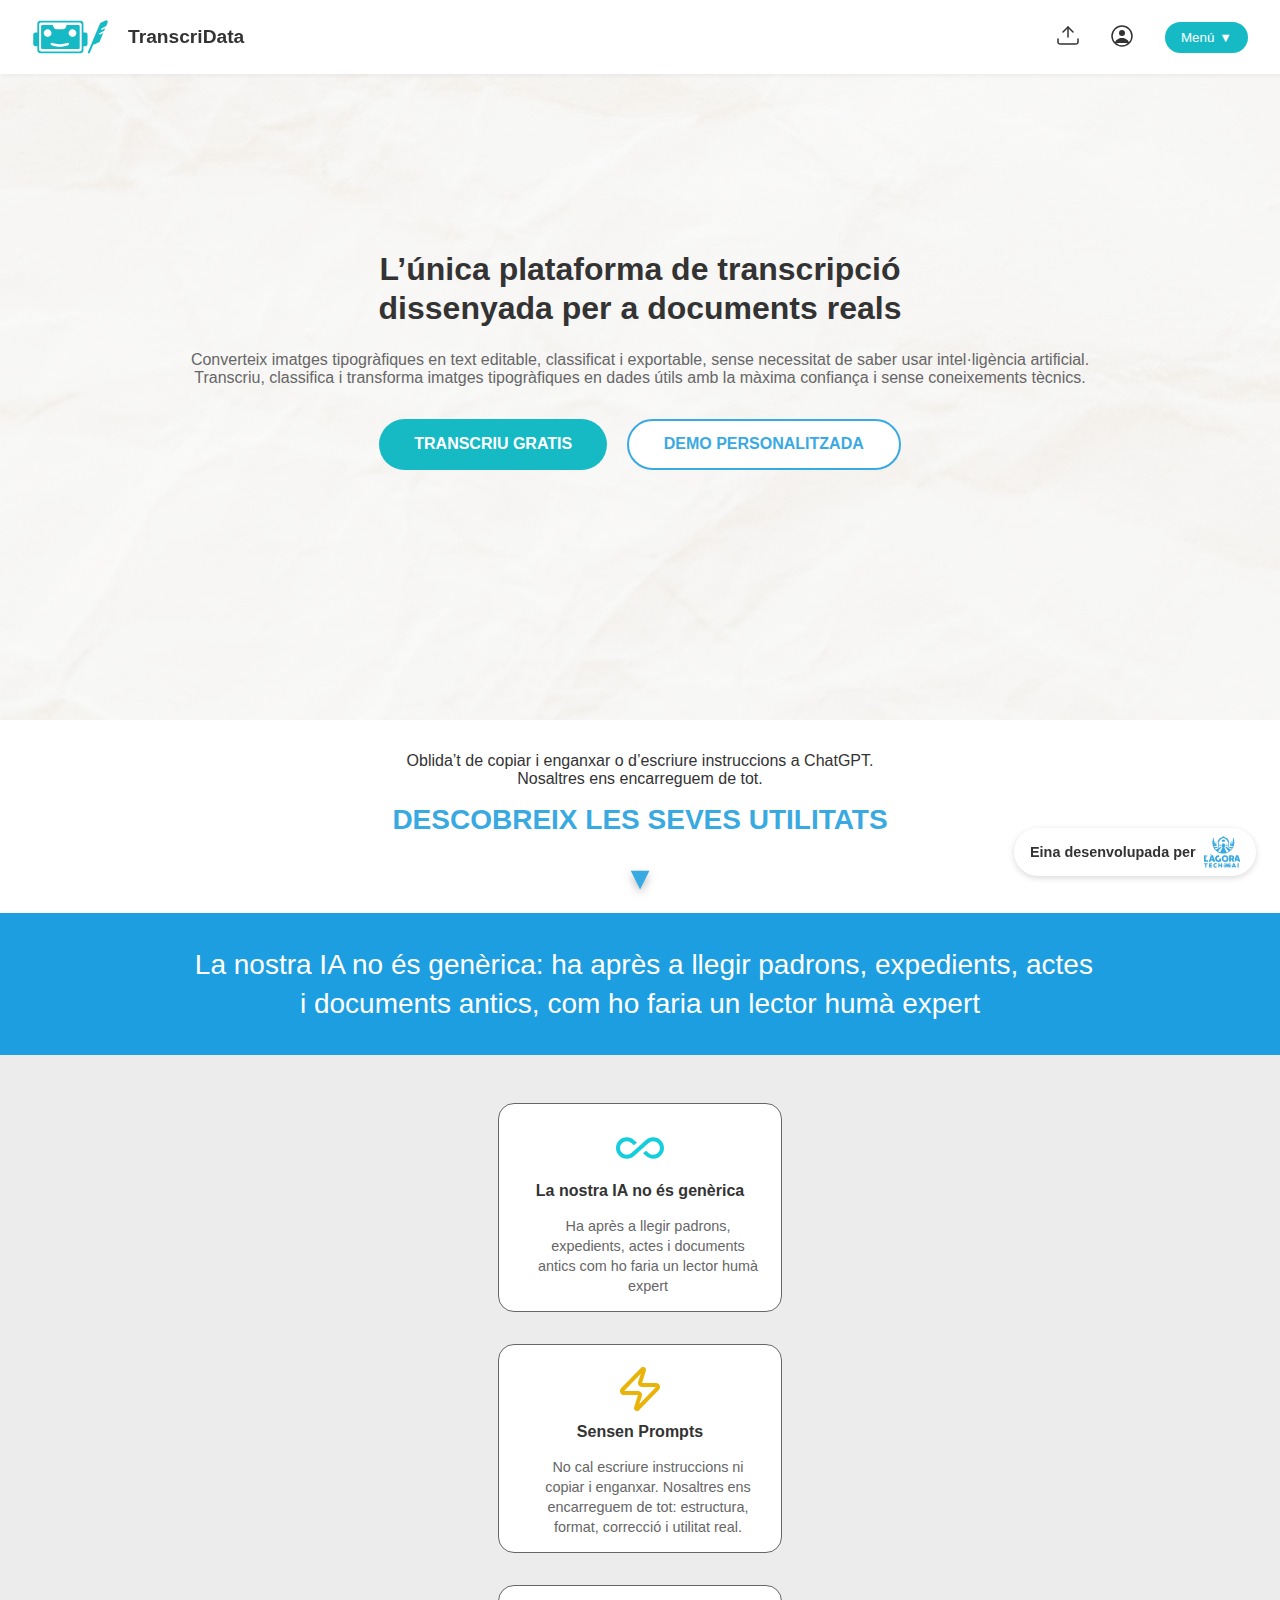
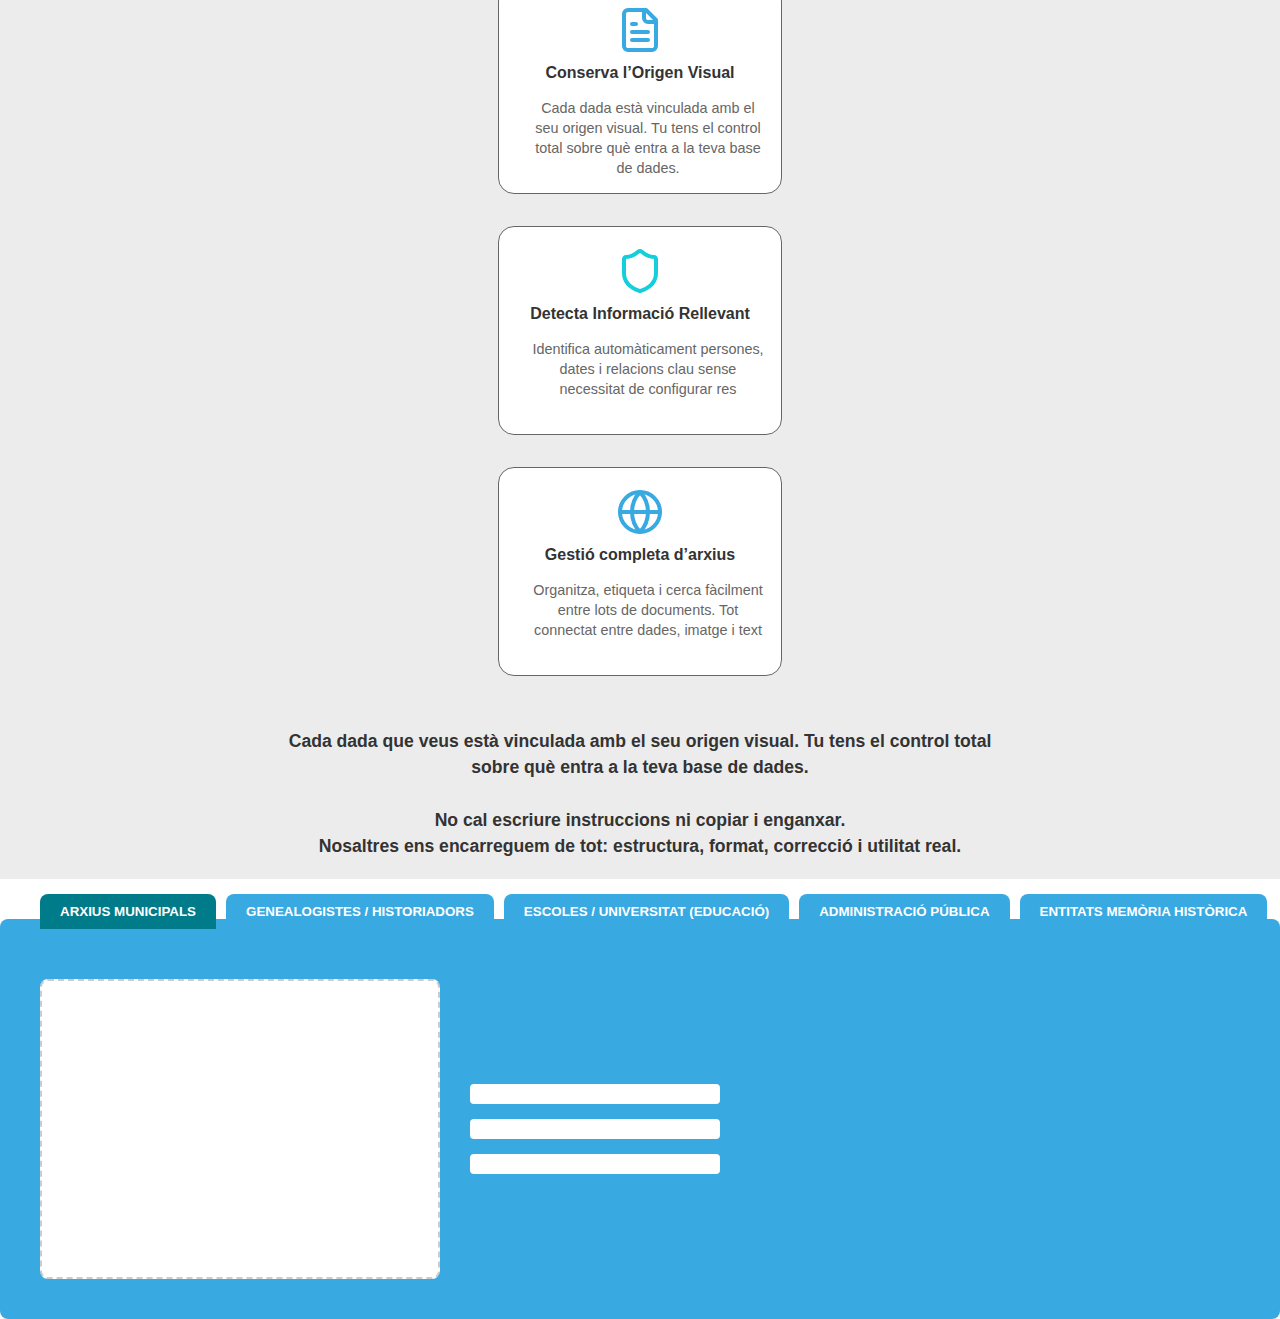
<file: html/index.html>
<!DOCTYPE html>
<html lang="en">
<head>
    <meta charset="UTF-8">
    <meta name="viewport" content="width=device-width, initial-scale=1.0">
    <title>Transcripta</title>
    <link rel="stylesheet" href="../css/styles.css">
</head>
<body>
    <header>
        <div class="header-left">
            <svg class="logo-icon" width="78" height="42" viewBox="0 0 78 42" fill="none" xmlns="http://www.w3.org/2000/svg">
                <path d="M53.4312 16.42H51.4618V7.75065C51.4618 6.12473 50.1434 4.80634 48.5175 4.80634H8.27851C6.6526 4.80634 5.3342 6.12473 5.3342 7.75065V16.42H3.36477C2.19359 16.42 1.24487 17.3687 1.24487 18.5399V28.0403C1.24487 29.2114 2.19359 30.1602 3.36477 30.1602H5.3342V34.2495C5.3342 35.8754 6.6526 37.1938 8.27851 37.1938H48.5175C50.1434 37.1938 51.4618 35.8754 51.4618 34.2495V30.1602H53.4312C54.6024 30.1602 55.5511 29.2114 55.5511 28.0403V18.5399C55.5511 17.3687 54.6024 16.42 53.4312 16.42ZM49.6625 33.4316C49.6625 34.5145 48.7825 35.3945 47.6996 35.3945H9.09638C8.01353 35.3945 7.1335 34.5145 7.1335 33.4316V8.56852C7.1335 7.48566 8.01353 6.60564 9.09638 6.60564H47.6996C48.7825 6.60564 49.6625 7.48566 49.6625 8.56852V33.4316Z" fill="#16BAC5"/>
                <path d="M20.4358 8.89641C20.8609 8.89657 21.2043 9.23977 21.2043 9.66496C21.2045 11.5884 22.7652 13.1493 24.6887 13.1493H30.803C32.7264 13.1492 34.2872 11.5883 34.2874 9.66496C34.2874 9.23969 34.6306 8.89643 35.0559 8.89641H46.3948C47.1177 8.89653 47.7034 9.48208 47.7034 10.205V31.7958C47.7032 32.5186 47.1176 33.1043 46.3948 33.1044H10.4084C9.68557 33.1044 9.09999 32.5187 9.09985 31.7958V10.205C9.09985 9.48203 9.68549 8.89645 10.4084 8.89641H20.4358ZM36.7698 28.8261C37.5549 27.9429 36.685 26.4477 35.5793 26.8661C34.5062 27.2751 31.5618 28.273 27.8293 28.332C24.0971 28.2731 21.1527 27.2719 20.0793 26.8661C18.9736 26.4474 18.1028 27.9428 18.8879 28.8261C19.8696 29.6145 23.4881 30.7361 27.7473 30.7753H27.9172C32.1765 30.7393 35.795 29.6174 36.7766 28.829L36.7698 28.8261ZM15.6399 13.1493C13.4709 13.1494 11.7141 14.9062 11.7141 17.0751C11.7145 19.2438 13.4711 21.0009 15.6399 21.0009C17.8085 21.0007 19.5653 19.2437 19.5657 17.0751C19.5657 14.9063 17.8087 13.1495 15.6399 13.1493ZM40.5022 13.1493C38.3334 13.1496 36.5764 14.9063 36.5764 17.0751C36.5768 19.2436 38.3337 21.0006 40.5022 21.0009C42.671 21.0009 44.4276 19.2438 44.428 17.0751C44.428 14.9061 42.6712 13.1493 40.5022 13.1493Z" fill="#16BAC5"/>
                <path d="M73.4829 4.46134C74.8244 3.82511 76.2417 5.18337 75.6628 6.55056L74.1885 10.0304L69.5231 12.4457C69.1463 12.6409 68.9981 13.1052 69.1932 13.4821C69.3884 13.8588 69.8531 14.006 70.23 13.8111L73.2486 12.2487L72.1891 14.7493L67.5237 17.1646C67.147 17.3598 66.9993 17.8232 67.1942 18.2001C67.3894 18.577 67.8537 18.725 68.2307 18.53L71.2497 16.9667L67.6849 25.3804C67.5304 25.7446 67.2469 26.0394 66.8895 26.209L62.2245 28.4229C61.9341 28.5606 61.6401 28.6038 61.3637 28.5747L57.8816 36.7933C57.6567 37.324 57.0439 37.5721 56.5131 37.3472C55.9825 37.1222 55.7352 36.5098 55.96 35.9791L60.025 26.3848C60.0315 26.3679 60.0374 26.3506 60.0445 26.3337L68.0225 7.50386C68.1768 7.13967 68.4598 6.84465 68.817 6.6749L73.4829 4.46134Z" fill="#16BAC5"/>
            </svg>
            <span class="site-title">TranscriData</span>
        </div>    
        <div class="header-right">
            <button class="icon-btn" aria-label="Upload">
                <svg width="22" height="24" viewBox="0 0 22 24" fill="none" xmlns="http://www.w3.org/2000/svg">
                    <path d="M16 8L11 3L6 8" stroke="#333333" stroke-width="1.5" stroke-linecap="round" stroke-linejoin="round"/>
                    <path d="M11 13L11 3" stroke="#333333" stroke-width="1.5" stroke-linecap="round" stroke-linejoin="round"/>
                    <path d="M21 15V18.3333C21 18.7754 20.7659 19.1993 20.3491 19.5118C19.9324 19.8244 19.3671 20 18.7778 20H3.22222C2.63285 20 2.06762 19.8244 1.65087 19.5118C1.23413 19.1993 1 18.7754 1 18.3333V15" stroke="#333333" stroke-width="1.5" stroke-linecap="round" stroke-linejoin="round"/>
                </svg>
            </button>
            <!-- Botón de usuario (SVG copiado de Figma) -->
            <button class="icon-btn" aria-label="User">
                <svg width="22" height="22" viewBox="0 0 22 22" fill="none" xmlns="http://www.w3.org/2000/svg">
                    <circle cx="11" cy="11" r="10" stroke="#333333" stroke-width="1.5"/>
                    <circle cx="11" cy="8" r="3" fill="#333333"/>
                    <path d="M4 18C4 15 8 13 11 13C14 13 18 15 18 18" fill="#333333"/>
                </svg>
            </button>

            <!-- Botón menú -->
            <button class="menu-btn">
                Menú
                <span class="arrow-down">▼</span>
            </button>
        </div>

        <div class="developed-by">
            <span>Eina desenvolupada per</span>
                <svg width="41" height="36" viewBox="0 0 41 36" fill="none" xmlns="http://www.w3.org/2000/svg">
                <path d="M11.0641 11.295C11.1786 12.1388 11.3003 12.2528 12.0265 12.2528C13.2025 12.2528 14.3784 12.2471 15.5544 12.2569C15.8195 12.259 15.9386 12.1847 15.9371 11.8995C15.9283 10.2418 15.9334 8.58416 15.9303 6.92649C15.9303 6.83108 15.9009 6.73566 15.8803 6.60981H15.1196C15.2098 6.43445 15.265 6.31377 15.3326 6.19978C15.9443 5.1631 16.5508 4.12332 17.178 3.09644C17.2894 2.91385 17.4663 2.7452 17.6525 2.63895C18.9316 1.91018 20.2246 1.20513 21.5052 0.477906C21.7296 0.350513 21.8982 0.343807 22.1257 0.472748C23.4182 1.20668 24.7215 1.92307 26.0182 2.64978C26.1388 2.71735 26.2791 2.79523 26.3462 2.90715C27.0688 4.10475 27.779 5.31009 28.5253 6.56907C28.2463 6.58764 28.0291 6.60156 27.7692 6.61858V12.2533C28.0008 12.2533 28.222 12.2533 28.4438 12.2533C29.4779 12.2533 30.5125 12.2533 31.5466 12.2533C32.3239 12.2533 32.4255 12.1625 32.5549 11.295C32.0443 11.295 31.541 11.2945 31.0376 11.295C30.6265 11.2955 30.2149 11.2847 29.8049 11.3043C29.4635 11.3203 29.3515 11.1903 29.399 10.8525C29.5718 9.61929 29.7249 8.38404 29.8993 7.15085C29.9153 7.03635 30.0272 6.93526 30.0942 6.82798C30.1603 6.94093 30.2686 7.04821 30.2846 7.16787C30.3867 7.92501 30.4666 8.68524 30.5574 9.44342C30.5718 9.56359 30.6064 9.6817 30.7142 9.79775C30.8091 9.08032 30.9055 8.36289 30.9994 7.64547C31.0855 6.98632 31.1619 6.32511 31.2619 5.66803C31.2789 5.55611 31.3919 5.45863 31.461 5.35496C31.5255 5.46482 31.6333 5.569 31.6482 5.68505C31.8097 6.93217 31.9561 8.18083 32.1929 9.4331C32.2491 8.62748 32.3084 7.82186 32.3615 7.01624C32.4693 5.39158 32.572 3.76641 32.687 2.14227C32.6952 2.02313 32.7875 1.90966 32.8407 1.79362C32.9284 1.8911 33.0496 1.97362 33.098 2.0876C36.2958 9.55998 32.0825 18.1464 23.8612 19.5854C17.1414 20.7618 10.766 16.1844 9.6468 9.44806C9.23007 6.93939 9.54726 4.51427 10.5112 2.16806C10.5329 2.11597 10.5484 2.05717 10.5834 2.0154C10.6505 1.93494 10.7299 1.86428 10.8037 1.78949C10.864 1.88749 10.9677 1.98187 10.977 2.08451C11.0234 2.59202 11.0435 3.10159 11.0755 3.61013C11.1977 5.54528 11.3215 7.47991 11.5262 9.42691C11.5835 9.00966 11.6469 8.59344 11.6975 8.17567C11.7944 7.37521 11.877 6.57268 11.9853 5.77325C12.0049 5.6278 12.1189 5.49525 12.1895 5.35651C12.2684 5.50247 12.3969 5.64173 12.418 5.79542C12.581 6.98684 12.7213 8.18135 12.8729 9.37431C12.894 9.53935 12.9369 9.7013 13.039 9.86428C13.1334 9.05969 13.2164 8.25355 13.3299 7.45206C13.3603 7.23801 13.4851 7.0379 13.5661 6.83107C13.6445 7.04099 13.7641 7.24472 13.7946 7.46134C13.9514 8.56817 14.0746 9.67912 14.233 10.7854C14.2897 11.18 14.1768 11.3213 13.7698 11.3074C13.0055 11.2811 12.2401 11.2966 11.4747 11.295C11.3395 11.295 11.2044 11.295 11.0631 11.295H11.0641ZM26.831 12.2296C26.8501 12.1197 26.8764 12.0377 26.8764 11.9552C26.879 10.2836 26.8841 8.61201 26.8712 6.94093C26.8697 6.77176 26.7851 6.58403 26.6897 6.43703C26.1636 5.6309 25.6282 4.82992 25.0795 4.03925C24.9639 3.87266 24.7958 3.72206 24.6194 3.622C23.7937 3.15575 22.9623 2.69878 22.1174 2.26812C21.9622 2.18921 21.7007 2.17786 21.5491 2.25523C20.6785 2.69672 19.8228 3.16864 18.9703 3.64521C18.8171 3.73082 18.6747 3.8675 18.5747 4.01243C18.0207 4.81702 17.4756 5.62832 16.9428 6.44683C16.8484 6.59176 16.7788 6.7826 16.7777 6.95228C16.7659 8.60943 16.77 10.2671 16.7721 11.9242C16.7721 12.0202 16.7932 12.1161 16.8066 12.227C16.9995 12.2419 17.1759 12.2554 17.4797 12.2786C15.689 12.8346 14.0251 13.3514 12.2839 13.8919C12.6367 14.3318 12.9379 14.6867 13.2143 15.0596C13.4077 15.3205 13.581 15.32 13.8508 15.1524C15.0535 14.4056 16.2867 13.7072 17.4751 12.9393C18.209 12.4648 18.9455 12.1109 19.844 12.2487C19.9234 12.261 20.0095 12.2316 20.1333 12.2172C20.1441 12.046 20.1622 11.8809 20.1632 11.7154C20.1679 11.0495 20.1534 10.3837 20.173 9.71832C20.1931 9.04989 20.565 8.61871 21.2216 8.54083C21.6259 8.49286 22.0457 8.49235 22.4491 8.54289C23.1185 8.62696 23.4878 9.08857 23.4925 9.76938C23.4966 10.4208 23.5229 11.0743 23.4832 11.7236C23.4564 12.1661 23.6075 12.3147 24.0304 12.2543C24.7535 12.1512 25.3642 12.3936 25.9738 12.7861C27.2472 13.6056 28.5583 14.3664 29.8606 15.14C29.9694 15.2045 30.2005 15.2478 30.2552 15.189C30.5992 14.8213 30.9091 14.4221 31.2805 13.9728C29.5377 13.4004 27.8837 12.8567 26.2296 12.3131C26.2348 12.2971 26.2404 12.2811 26.2456 12.2657C26.4385 12.2538 26.6314 12.2414 26.831 12.2291V12.2296ZM22.7152 12.4194C22.9241 12.8701 23.117 13.2905 23.3125 13.7098C23.9695 15.1215 24.6225 16.5346 25.293 17.9396C25.3564 18.0732 25.5787 18.2686 25.6484 18.2403C26.3756 17.9463 27.0868 17.6126 27.8563 17.2655C27.6815 17.0566 27.585 16.9369 27.4834 16.8219C26.2931 15.4727 25.0826 14.14 23.9226 12.7649C23.5765 12.3544 23.2155 12.3374 22.7152 12.4189V12.4194ZM15.8226 17.2928C16.5219 17.6157 17.1393 17.889 17.7458 18.1846C18.0764 18.3455 18.2337 18.2573 18.3859 17.9236C19.1657 16.2149 19.9713 14.518 20.7667 12.816C20.8244 12.6927 20.8698 12.5633 20.9255 12.425C20.4386 12.3121 20.1008 12.3905 19.7733 12.7763C18.6025 14.1559 17.3879 15.498 16.1903 16.8544C16.0902 16.9679 15.9958 17.086 15.8231 17.2923L15.8226 17.2928Z" fill="#39A9E2"/>
                <path d="M23.7473 21.6663C26.0141 21.6735 27.6104 23.2435 27.5996 25.4546C27.5887 27.6718 25.9631 29.2248 23.6638 29.2129C21.4507 29.2016 19.8523 27.6068 19.8569 25.4143C19.8616 23.2105 21.4723 21.6591 23.7473 21.6663ZM23.7087 23.4338C22.6519 23.4436 21.9288 24.2884 21.9437 25.4953C21.9576 26.6346 22.7205 27.4552 23.7468 27.4356C24.7902 27.4155 25.5463 26.5583 25.5288 25.4149C25.5107 24.2539 24.749 23.424 23.7092 23.4338H23.7087Z" fill="#39A9E2"/>
                <path d="M32.9112 26.4222C33.4357 27.2294 34.018 28.1242 34.6514 29.0985C33.8628 29.0985 33.1614 29.1099 32.4609 29.0861C32.3593 29.0825 32.2407 28.9268 32.169 28.8164C31.7915 28.2351 31.4165 27.6523 31.0627 27.0566C30.9152 26.808 30.7037 26.6935 30.4706 26.8008C30.3571 26.8529 30.2916 27.1051 30.2834 27.2707C30.2597 27.7648 30.2648 28.2614 30.2788 28.7561C30.286 29.0093 30.2009 29.1171 29.9399 29.1104C29.4871 29.098 29.0342 29.1026 28.5814 29.1083C28.3746 29.1109 28.2724 29.0428 28.273 28.8159C28.2797 26.5233 28.2802 24.2307 28.2843 21.9377C28.2843 21.8985 28.308 21.8593 28.3333 21.6963C29.6511 21.7788 30.9936 21.7319 32.2815 21.9743C34.1181 22.3204 34.4059 24.2416 33.8592 25.2788C33.6446 25.6857 33.265 26.0055 32.9112 26.4227V26.4222ZM30.2989 25.2525C30.9075 25.2318 31.5228 25.3953 31.9307 24.8332C32.1634 24.5129 32.1623 24.1193 31.9168 23.8027C31.4929 23.2549 30.8853 23.4365 30.2989 23.4225V25.2525Z" fill="#39A9E2"/>
                <path d="M12.7112 29.0995C11.9984 29.0995 11.3527 29.1037 10.7075 29.0928C10.6446 29.0918 10.5682 29.0103 10.5259 28.9474C10.48 28.8793 10.4656 28.7901 10.4398 28.7091C10.1884 27.9197 9.65514 27.5247 8.83989 27.5244C7.75009 27.5244 7.72636 27.5182 7.44063 28.5704C7.32716 28.9887 7.15025 29.1501 6.71598 29.115C6.24303 29.0769 5.7644 29.1062 5.21924 29.1062C5.4962 28.3151 5.74686 27.6018 5.99546 26.8874C6.54733 25.3004 7.10384 23.715 7.64436 22.1244C7.73616 21.8536 7.86252 21.7489 8.15754 21.7628C8.72282 21.7896 9.29016 21.7788 9.85595 21.7664C10.0726 21.7618 10.1783 21.8299 10.2521 22.0434C11.0541 24.3654 11.8674 26.6832 12.7117 29.098L12.7112 29.0995ZM8.25296 25.9462H9.56557C9.35153 25.2112 9.15296 24.5294 8.91778 23.7222C8.67795 24.5252 8.47422 25.2066 8.25296 25.9462Z" fill="#39A9E2"/>
                <path d="M40.9989 29.0968C40.3315 29.0968 39.6873 29.1061 39.0436 29.0844C38.9673 29.0819 38.8672 28.9225 38.828 28.8173C38.7094 28.5006 38.6006 28.1782 38.5165 27.8507C38.4582 27.6223 38.353 27.5165 38.108 27.5217C37.5422 27.533 36.9754 27.5351 36.4096 27.5206C36.1605 27.5145 36.0568 27.6321 35.9944 27.8476C35.8851 28.2236 35.7623 28.596 35.621 29.0473C35.179 28.3567 34.7705 27.7337 34.3832 27.0972C34.3306 27.0111 34.3553 26.8507 34.393 26.7418C34.9304 25.1796 35.4807 23.622 36.0145 22.0592C36.0929 21.8292 36.21 21.7601 36.4436 21.7668C37.0239 21.7823 37.6051 21.7554 38.1843 21.7838C38.3231 21.7905 38.5351 21.9169 38.5779 22.0371C39.3892 24.3111 40.1809 26.5918 40.9746 28.8719C40.9916 28.9209 40.987 28.9782 40.9999 29.0979L40.9989 29.0968ZM37.2926 23.8427L37.2168 23.8531C37.0156 24.5359 36.814 25.2188 36.602 25.9383H37.9094C37.6928 25.2023 37.4927 24.5225 37.2926 23.8427Z" fill="#39A9E2"/>
                <path d="M17.1534 25.4489H19.1241C19.1339 25.5711 19.1509 25.6939 19.152 25.8166C19.1551 26.3551 19.1535 26.8935 19.1535 27.432C19.1535 28.7792 19.1561 28.7926 17.7991 29.0788C16.7284 29.3047 15.6603 29.3006 14.6298 28.8704C13.0283 28.2015 12.1603 26.5093 12.4904 24.717C12.8029 23.0201 14.2135 21.7591 15.8985 21.6817C16.2781 21.6642 16.6593 21.6792 17.0734 21.6792V23.5106C16.8811 23.5106 16.7011 23.5106 16.5211 23.5106C15.2915 23.507 14.5122 24.211 14.4786 25.3555C14.4451 26.4912 15.243 27.3144 16.4349 27.3727C16.534 27.3773 16.6335 27.3675 16.7325 27.3742C17.0621 27.3969 17.1792 27.2546 17.1601 26.9209C17.1333 26.4556 17.1534 25.9873 17.1534 25.4484V25.4489Z" fill="#39A9E2"/>
                <path d="M0.00051548 21.7925H1.9764C1.9764 21.9647 1.9764 22.1159 1.9764 22.2675C1.9764 23.755 1.9764 25.2429 1.9764 26.7304C1.9764 27.1072 2.17136 27.2958 2.56128 27.2962C3.31068 27.2962 4.06009 27.2962 4.89098 27.2962C4.69499 27.8878 4.52221 28.4309 4.3288 28.9667C4.30507 29.0328 4.17355 29.0988 4.09155 29.0988C2.76036 29.1008 1.42918 29.0921 0.0985102 29.0838C0.0732378 29.0838 0.0484817 29.0601 0 29.0353V21.793L0.00051548 21.7925Z" fill="#39A9E2"/>
                <path d="M2.72073 21.7919H3.92762C3.64549 22.6393 3.38142 23.4557 3.09414 24.2639C3.05907 24.363 2.90022 24.4187 2.72021 24.5528V21.7914L2.72073 21.7919Z" fill="#39A9E2"/>
                <path d="M6.76809 20.4125C7.03062 20.4125 7.21217 20.4135 7.39423 20.4125C8.16581 20.4084 8.25607 20.4966 8.32673 21.3775C7.96209 21.3775 7.60002 21.3899 7.2395 21.3682C7.16111 21.3636 7.05795 21.2511 7.02133 21.1655C6.92901 20.9489 6.86764 20.7188 6.76758 20.413L6.76809 20.4125Z" fill="#39A9E2"/>
                <path d="M21.8092 6.35021C21.3853 6.35021 20.9608 6.34196 20.5368 6.35382C20.2939 6.36052 20.1624 6.28316 20.1655 6.02115C20.1717 5.49817 20.151 4.97364 20.183 4.45271C20.1897 4.34647 20.3754 4.1675 20.4817 4.16492C21.3858 4.14171 22.2915 4.14223 23.1956 4.16492C23.2967 4.1675 23.472 4.35163 23.4782 4.45942C23.5081 4.98086 23.486 5.50487 23.4947 6.02786C23.4989 6.26562 23.3988 6.3564 23.1662 6.35227C22.7139 6.34402 22.261 6.34969 21.8087 6.35021H21.8092Z" fill="#39A9E2"/>
                <path d="M25.1877 11.0399C25.0046 11.0399 24.821 11.0399 24.6379 11.0399C24.239 11.0396 24.0394 10.8438 24.0391 10.4525C24.0391 10.0168 24.2615 9.79883 24.7065 9.79848C25.1578 9.79848 25.6085 9.80364 26.0598 9.79745C26.2873 9.79435 26.3899 9.87482 26.3848 10.1188C26.3621 11.24 26.5219 11.0121 25.526 11.0394C25.4136 11.0425 25.3006 11.0394 25.1877 11.0394V11.0399Z" fill="#39A9E2"/>
                <path d="M18.405 11.0395C18.3199 11.0395 18.2348 11.0395 18.1497 11.0395C17.2074 11.0395 17.2135 11.0395 17.2852 10.1024C17.3017 9.88785 17.3786 9.79656 17.5921 9.79862C18.1589 9.80326 18.7258 9.80326 19.2926 9.79862C19.503 9.79656 19.5855 9.87908 19.602 10.0978C19.6727 11.0406 19.6794 11.0401 18.7448 11.0401C18.6314 11.0401 18.5179 11.0401 18.405 11.0401V11.0395Z" fill="#39A9E2"/>
                <path d="M4.0276 30.5796V31.8561H3.06931C2.85475 31.8561 2.68094 32.0299 2.68094 32.2445V35.5696H1.38328V32.1516C1.38328 31.9887 1.25124 31.8561 1.08775 31.8561H0.473473C0.232095 31.8561 0.0366211 31.6606 0.0366211 31.4193V30.8829C0.0366211 30.7158 0.172267 30.5801 0.339374 30.5801H4.02708L4.0276 30.5796Z" fill="#39A9E2"/>
                <path d="M8.68135 33.6743H7.26094C7.10517 33.6743 6.97933 33.8007 6.97933 33.9559V34.2896C6.97933 34.3128 6.9979 34.3314 7.02111 34.3314H9.03C9.05321 34.3314 9.07178 34.35 9.07178 34.3732V35.5269C9.07178 35.5501 9.05321 35.5687 9.03 35.5687H5.72293C5.69972 35.5687 5.68115 35.5501 5.68115 35.5269V30.621C5.68115 30.5978 5.69972 30.5792 5.72293 30.5792H9.03C9.05321 30.5792 9.07178 30.5978 9.07178 30.621V31.3261C9.07178 31.5937 8.85464 31.8109 8.58696 31.8109H7.28157C7.11446 31.8109 6.97881 31.9465 6.97881 32.1136C6.97881 32.2952 7.12632 32.4427 7.30787 32.4427H8.68135C8.70456 32.4427 8.72312 32.4612 8.72312 32.4845V33.632C8.72312 33.6552 8.70456 33.6738 8.68135 33.6738V33.6743Z" fill="#39A9E2"/>
                <path d="M14.4509 35.1115C14.0883 35.4405 13.5509 35.621 12.9717 35.621C11.5693 35.621 10.4878 34.5317 10.4878 33.0618C10.4878 31.5919 11.5693 30.5088 12.9717 30.5088C13.5509 30.5088 14.0811 30.6893 14.4509 31.0117L14.2415 32.1721C13.9976 31.9854 13.5855 31.8627 13.2017 31.8627C12.4064 31.8627 11.8205 32.3655 11.8205 33.0618C11.8205 33.7581 12.4064 34.2677 13.2017 34.2677C13.5927 34.2677 13.997 34.1449 14.2415 33.9582L14.4509 35.1125V35.1115Z" fill="#39A9E2"/>
                <path d="M20.402 30.5796V35.5696H19.437C19.257 35.5696 19.1115 35.4236 19.1115 35.2442V33.9898C19.1115 33.8299 18.9816 33.7 18.8217 33.7H17.6483C17.5163 33.7 17.409 33.8072 17.409 33.9393V35.2643C17.409 35.4329 17.2723 35.5696 17.1037 35.5696H16.1113V30.5796H17.2022C17.3162 30.5796 17.409 30.6719 17.409 30.7864V32.1697C17.409 32.31 17.523 32.424 17.6633 32.424H18.8655C19.0011 32.424 19.111 32.3141 19.111 32.1785V30.5801H20.4014L20.402 30.5796Z" fill="#39A9E2"/>
                <path d="M34.2406 34.7377H32.9321C32.7944 34.7377 32.6722 34.8248 32.6273 34.9553L32.4158 35.5696H31.1182L32.8145 30.7936C32.8599 30.6652 32.9811 30.5796 33.1173 30.5796H33.9043C34.0756 30.5796 34.2292 30.6843 34.2922 30.8431L36.1623 35.5696H35.1226C34.9673 35.5696 34.828 35.4742 34.7718 35.3293L34.6532 35.0213C34.5872 34.8506 34.4232 34.7382 34.2406 34.7382V34.7377ZM33.0997 33.6159H34.1044L33.567 32.2553L33.0997 33.6159Z" fill="#39A9E2"/>
                <path d="M37.9546 30.5796H38.8427C38.9536 30.5796 39.0439 30.6698 39.0439 30.7807V35.5696H37.7534V30.7813C37.7534 30.6699 37.8437 30.5796 37.9551 30.5796H37.9546Z" fill="#39A9E2"/>
                <path d="M30.31 32.3373H29.9995V30.9705C29.9995 30.7142 29.7916 30.5063 29.5353 30.5063H23.1914C22.9351 30.5063 22.7272 30.7142 22.7272 30.9705V32.3373H22.4167C22.2321 32.3373 22.0825 32.4869 22.0825 32.6715V34.1693C22.0825 34.3539 22.2321 34.5035 22.4167 34.5035H22.7272V35.1482C22.7272 35.4046 22.9351 35.6124 23.1914 35.6124H29.5353C29.7916 35.6124 29.9995 35.4046 29.9995 35.1482V34.5035H30.31C30.4946 34.5035 30.6442 34.3539 30.6442 34.1693V32.6715C30.6442 32.4869 30.4946 32.3373 30.31 32.3373ZM29.7158 35.0193C29.7158 35.19 29.5771 35.3287 29.4064 35.3287H23.3204C23.1496 35.3287 23.0109 35.19 23.0109 35.0193V31.0995C23.0109 30.9288 23.1496 30.79 23.3204 30.79H29.4064C29.5771 30.79 29.7158 30.9288 29.7158 31.0995V35.0193Z" fill="#39A9E2"/>
                <path d="M29.2 31.1508H27.4129C27.3458 31.1508 27.2917 31.2049 27.2917 31.272C27.2917 31.5752 27.0456 31.8212 26.7424 31.8212H25.7784C25.4751 31.8212 25.2291 31.5752 25.2291 31.272C25.2291 31.2049 25.175 31.1508 25.1079 31.1508H23.5271C23.4131 31.1508 23.3208 31.2431 23.3208 31.3571V34.7611C23.3208 34.8751 23.4131 34.9674 23.5271 34.9674H29.2005C29.3145 34.9674 29.4068 34.8751 29.4068 34.7611V31.3571C29.4068 31.2431 29.3145 31.1508 29.2005 31.1508H29.2ZM24.3518 33.0591C24.0099 33.0591 23.7329 32.7821 23.7329 32.4402C23.7329 32.0982 24.0099 31.8212 24.3518 31.8212C24.6938 31.8212 24.9707 32.0982 24.9707 32.4402C24.9707 32.7821 24.6938 33.0591 24.3518 33.0591ZM27.6842 34.2933C27.5294 34.4176 26.959 34.5945 26.2875 34.6002C26.2828 34.6002 26.2787 34.6002 26.2741 34.6002C26.2694 34.6002 26.2653 34.6002 26.2607 34.6002C25.5891 34.594 25.0187 34.4171 24.864 34.2928C24.7402 34.1535 24.8774 33.9178 25.0517 33.9838C25.2209 34.0478 25.6851 34.2056 26.2735 34.2149C26.862 34.2056 27.3262 34.0483 27.4954 33.9838C27.6697 33.9178 27.8069 34.1535 27.6831 34.2928L27.6842 34.2933ZM28.2716 33.0591C27.9297 33.0591 27.6527 32.7821 27.6527 32.4402C27.6527 32.0982 27.9297 31.8212 28.2716 31.8212C28.6136 31.8212 28.8905 32.0982 28.8905 32.4402C28.8905 32.7821 28.6136 33.0591 28.2716 33.0591Z" fill="#39A9E2"/>
            </svg>

        </div>
    </header>

    <main class="hero">
        <div class="hero-content">
            <h1>L’única plataforma de transcripció dissenyada per a documents reals</h1>
            <p class="subtitle">
                Converteix imatges tipogràfiques en text editable, classificat i exportable, sense necessitat de saber usar intel·ligència
                artificial. Transcriu, classifica i transforma imatges tipogràfiques en dades útils amb la màxima confiança i sense 
                coneixements tècnics.
            </p>
            <div class="hero-buttons">
                <button class="btn-primary">TRANSCRIU GRATIS</button>
                <button class="btn-secondary">DEMO PERSONALITZADA</button>
            </div>
        </div>
    </main>

    <section class="descobreix-section">
        <p>Oblida’t de copiar i enganxar o d’escriure instruccions a ChatGPT. Nosaltres ens encarreguem de tot.</p>
        <h2>DESCOBREIX LES SEVES UTILITATS</h2>
        <div class="arrow">▼</div>
    </section>

    <section class="generica-section">
        <p> La nostra IA no és genèrica: ha après a llegir padrons, expedients, actes
            i documents antics, com ho faria un lector humà expert</p>
    </section>
    

<section class="features">
    <div class="feature-card">
        <div class="feature-icon">
            <svg width="58" height="58" viewBox="0 0 58 58" fill="none" xmlns="http://www.w3.org/2000/svg">
                <path d="M44.95 15.9983C41.47 15.9983 38.1833 17.3516 35.8392 19.6958L18.85 34.7758C17.3033 36.3225 15.2492 37.1683 13.05 37.1683C8.53083 37.1683 4.8575 33.5191 4.8575 29C4.8575 24.4808 8.53083 20.8316 13.05 20.8316C15.2492 20.8316 17.3033 21.6775 18.9467 23.3208L21.6775 25.7375L25.3267 22.4991L22.2817 19.8166C19.8167 17.3516 16.53 15.9983 13.05 15.9983C5.84833 15.9983 0 21.8466 0 29C0 36.1533 5.84833 42.0016 13.05 42.0016C16.53 42.0016 19.8167 40.6483 22.1608 38.3041L39.15 23.2241C40.6967 21.6775 42.7508 20.8316 44.95 20.8316C49.4692 20.8316 53.1425 24.4808 53.1425 29C53.1425 33.5191 49.4692 37.1683 44.95 37.1683C42.775 37.1683 40.6967 36.3225 39.0533 34.6791L36.2983 32.2383L32.6492 35.4766L35.7183 38.1833C38.1833 40.6241 41.4458 41.9775 44.95 41.9775C52.1517 41.9775 58 36.1533 58 28.9758C58 21.7983 52.1517 15.9983 44.95 15.9983Z" fill="#14CFDB"/>
            </svg>
        </div>
        <h3>La nostra IA no és genèrica</h3>
        <p>Ha après a llegir padrons, expedients, actes i documents antics com ho faria un lector humà expert
        </p>
    </div>

    <div class="feature-card">
        <div class="feature-icon">
            <svg width="48" height="48" viewBox="0 0 48 48" fill="none" xmlns="http://www.w3.org/2000/svg">
                <path d="M7.99998 28C7.62151 28.0013 7.25045 27.8951 6.92989 27.6939C6.60934 27.4927 6.35245 27.2047 6.18908 26.8633C6.02572 26.5219 5.96257 26.1411 6.00698 25.7653C6.0514 25.3894 6.20154 25.0339 6.43998 24.74L26.24 4.33996C26.3885 4.16852 26.5909 4.05267 26.8139 4.01143C27.037 3.97018 27.2674 4.00598 27.4674 4.11297C27.6675 4.21995 27.8252 4.39175 27.9147 4.60018C28.0042 4.8086 28.0201 5.04126 27.96 5.25996L24.12 17.3C24.0068 17.603 23.9687 17.929 24.0092 18.25C24.0496 18.5709 24.1673 18.8773 24.3522 19.1428C24.537 19.4083 24.7835 19.625 25.0705 19.7743C25.3575 19.9236 25.6765 20.001 26 20H40C40.3785 19.9987 40.7495 20.1048 41.0701 20.306C41.3906 20.5072 41.6475 20.7952 41.8109 21.1366C41.9743 21.478 42.0374 21.8588 41.993 22.2346C41.9486 22.6105 41.7984 22.966 41.56 23.26L21.76 43.66C21.6115 43.8314 21.4091 43.9472 21.186 43.9885C20.963 44.0297 20.7325 43.9939 20.5325 43.887C20.3325 43.78 20.1748 43.6082 20.0853 43.3997C19.9958 43.1913 19.9798 42.9587 20.04 42.74L23.88 30.7C23.9932 30.3969 24.0312 30.0709 23.9908 29.7499C23.9504 29.429 23.8327 29.1226 23.6478 28.8571C23.4629 28.5916 23.2164 28.3749 22.9294 28.2256C22.6424 28.0763 22.3235 27.9989 22 28H7.99998Z" stroke="#EAB308" stroke-width="4" stroke-linecap="round" stroke-linejoin="round"/>
            </svg>
        </div>
        <h3>Sensen Prompts</h3>
        <p>
        No cal escriure instruccions ni copiar i enganxar. Nosaltres ens encarreguem de tot: estructura, format, correcció i utilitat real.
        </p>
    </div>

    <div class="feature-card">
        <div class="feature-icon">
            <svg width="48" height="48" viewBox="0 0 48 48" fill="none" xmlns="http://www.w3.org/2000/svg">
                <path d="M30 4H12C10.9391 4 9.92172 4.42143 9.17157 5.17157C8.42143 5.92172 8 6.93913 8 8V40C8 41.0609 8.42143 42.0783 9.17157 42.8284C9.92172 43.5786 10.9391 44 12 44H36C37.0609 44 38.0783 43.5786 38.8284 42.8284C39.5786 42.0783 40 41.0609 40 40V14L30 4Z" stroke="#39A9E2" stroke-width="4" stroke-linecap="round" stroke-linejoin="round"/>
                <path d="M28 4V12C28 13.0609 28.4214 14.0783 29.1716 14.8284C29.9217 15.5786 30.9391 16 32 16H40" stroke="#39A9E2" stroke-width="4" stroke-linecap="round" stroke-linejoin="round"/>
                <path d="M20 18H16" stroke="#39A9E2" stroke-width="4" stroke-linecap="round" stroke-linejoin="round"/>
                <path d="M32 26H16" stroke="#39A9E2" stroke-width="4" stroke-linecap="round" stroke-linejoin="round"/>
                <path d="M32 34H16" stroke="#39A9E2" stroke-width="4" stroke-linecap="round" stroke-linejoin="round"/>
            </svg>
        </div>
        <h3>Conserva l’Origen Visual</h3>
        <p>
        Cada dada està vinculada amb el seu origen visual. Tu tens el control total sobre què entra a la teva base de dades.
        </p>
    </div>

    <div class="feature-card">
        <div class="feature-icon">
            <svg width="48" height="48" viewBox="0 0 48 48" fill="none" xmlns="http://www.w3.org/2000/svg">
                <path d="M40 26C40 36 33 41 24.68 43.9C24.2443 44.0477 23.7711 44.0406 23.34 43.88C15 41 8 36 8 26V12C8 11.4696 8.21071 10.9609 8.58579 10.5858C8.96086 10.2108 9.46957 10 10 10C14 10 19 7.60004 22.48 4.56004C22.9037 4.19804 23.4427 3.99915 24 3.99915C24.5573 3.99915 25.0963 4.19804 25.52 4.56004C29.02 7.62004 34 10 38 10C38.5304 10 39.0391 10.2108 39.4142 10.5858C39.7893 10.9609 40 11.4696 40 12V26Z" stroke="#14CFDB" stroke-width="4" stroke-linecap="round" stroke-linejoin="round"/>
            </svg>
        </div>
        <h3>Detecta Informació Rellevant</h3>
        <p>
        Identifica automàticament persones, dates i relacions clau sense necessitat de configurar res
        </p>
    </div>

    <div class="feature-card">
        <div class="feature-icon">
            <svg width="48" height="48" viewBox="0 0 48 48" fill="none" xmlns="http://www.w3.org/2000/svg">
                <path d="M24 44C35.0457 44 44 35.0457 44 24C44 12.9543 35.0457 4 24 4C12.9543 4 4 12.9543 4 24C4 35.0457 12.9543 44 24 44Z" stroke="#39A9E2" stroke-width="4" stroke-linecap="round" stroke-linejoin="round"/>
                <path d="M24 4C18.8645 9.39231 16 16.5535 16 24C16 31.4465 18.8645 38.6077 24 44C29.1355 38.6077 32 31.4465 32 24C32 16.5535 29.1355 9.39231 24 4Z" stroke="#39A9E2" stroke-width="4" stroke-linecap="round" stroke-linejoin="round"/>
                <path d="M4 24H44" stroke="#39A9E2" stroke-width="4" stroke-linecap="round" stroke-linejoin="round"/>
            </svg>
        </div>
        <h3>Gestió completa d’arxius</h3>
        <p>
        Organitza, etiqueta i cerca fàcilment entre lots de documents. Tot connectat entre dades, imatge i text
        </p>
    </div>
    </section>
    
    <section class="features-description">
        <div class="features-description-inner">
            <p>
            Cada dada que veus està vinculada amb el seu origen visual. Tu tens el control total
            sobre què entra a la teva base de dades.<br><br>
            No cal escriure instruccions ni copiar i enganxar.<br>
            Nosaltres ens encarreguem de tot: estructura, format, correcció i utilitat real.
            </p>
        </div>
    </section>

    <section class="tabs-container">
        <div class="tabs">
            <button class="tab active">ARXIUS MUNICIPALS</button>
            <button class="tab">GENEALOGISTES / HISTORIADORS</button>
            <button class="tab">ESCOLES / UNIVERSITAT (EDUCACIÓ)</button>
            <button class="tab">ADMINISTRACIÓ PÚBLICA</button>
            <button class="tab">ENTITATS MEMÒRIA HISTÒRICA</button>
        </div>

        <div class="tabs-section">
            <div class="tab-content">
            <div class="content-left">
                <div class="image-placeholder"></div>
            </div>
            <div class="content-right">
                <div class="line"></div>
                <div class="line"></div>
                <div class="line"></div>
            </div>
            </div>
        </div>
    </section>
</body>
</html>
</file>
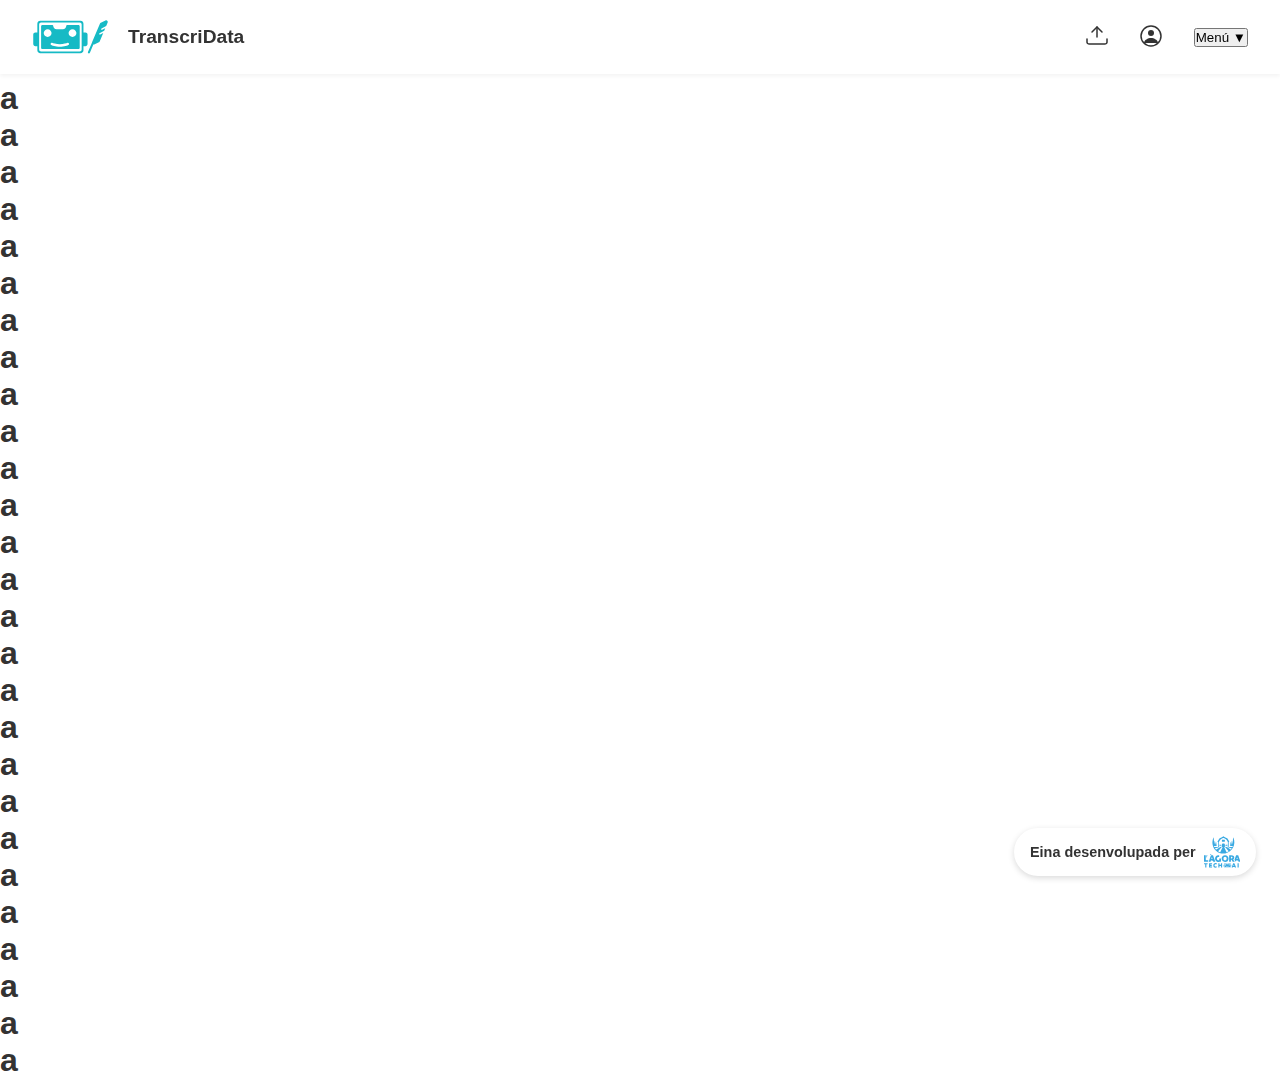
<file: html/perfil.html>
<!DOCTYPE html>
<html lang="en">
<head>
    <meta charset="UTF-8">
    <meta name="viewport" content="width=device-width, initial-scale=1.0">
    <title>Perfil</title>
    <link rel="stylesheet" href="../css/perfil.css">
</head>
<body>
    <header>
        <div class="header-left">
            <svg class="logo-icon" width="78" height="42" viewBox="0 0 78 42" fill="none" xmlns="http://www.w3.org/2000/svg">
                <path d="M53.4312 16.42H51.4618V7.75065C51.4618 6.12473 50.1434 4.80634 48.5175 4.80634H8.27851C6.6526 4.80634 5.3342 6.12473 5.3342 7.75065V16.42H3.36477C2.19359 16.42 1.24487 17.3687 1.24487 18.5399V28.0403C1.24487 29.2114 2.19359 30.1602 3.36477 30.1602H5.3342V34.2495C5.3342 35.8754 6.6526 37.1938 8.27851 37.1938H48.5175C50.1434 37.1938 51.4618 35.8754 51.4618 34.2495V30.1602H53.4312C54.6024 30.1602 55.5511 29.2114 55.5511 28.0403V18.5399C55.5511 17.3687 54.6024 16.42 53.4312 16.42ZM49.6625 33.4316C49.6625 34.5145 48.7825 35.3945 47.6996 35.3945H9.09638C8.01353 35.3945 7.1335 34.5145 7.1335 33.4316V8.56852C7.1335 7.48566 8.01353 6.60564 9.09638 6.60564H47.6996C48.7825 6.60564 49.6625 7.48566 49.6625 8.56852V33.4316Z" fill="#16BAC5"/>
                <path d="M20.4358 8.89641C20.8609 8.89657 21.2043 9.23977 21.2043 9.66496C21.2045 11.5884 22.7652 13.1493 24.6887 13.1493H30.803C32.7264 13.1492 34.2872 11.5883 34.2874 9.66496C34.2874 9.23969 34.6306 8.89643 35.0559 8.89641H46.3948C47.1177 8.89653 47.7034 9.48208 47.7034 10.205V31.7958C47.7032 32.5186 47.1176 33.1043 46.3948 33.1044H10.4084C9.68557 33.1044 9.09999 32.5187 9.09985 31.7958V10.205C9.09985 9.48203 9.68549 8.89645 10.4084 8.89641H20.4358ZM36.7698 28.8261C37.5549 27.9429 36.685 26.4477 35.5793 26.8661C34.5062 27.2751 31.5618 28.273 27.8293 28.332C24.0971 28.2731 21.1527 27.2719 20.0793 26.8661C18.9736 26.4474 18.1028 27.9428 18.8879 28.8261C19.8696 29.6145 23.4881 30.7361 27.7473 30.7753H27.9172C32.1765 30.7393 35.795 29.6174 36.7766 28.829L36.7698 28.8261ZM15.6399 13.1493C13.4709 13.1494 11.7141 14.9062 11.7141 17.0751C11.7145 19.2438 13.4711 21.0009 15.6399 21.0009C17.8085 21.0007 19.5653 19.2437 19.5657 17.0751C19.5657 14.9063 17.8087 13.1495 15.6399 13.1493ZM40.5022 13.1493C38.3334 13.1496 36.5764 14.9063 36.5764 17.0751C36.5768 19.2436 38.3337 21.0006 40.5022 21.0009C42.671 21.0009 44.4276 19.2438 44.428 17.0751C44.428 14.9061 42.6712 13.1493 40.5022 13.1493Z" fill="#16BAC5"/>
                <path d="M73.4829 4.46134C74.8244 3.82511 76.2417 5.18337 75.6628 6.55056L74.1885 10.0304L69.5231 12.4457C69.1463 12.6409 68.9981 13.1052 69.1932 13.4821C69.3884 13.8588 69.8531 14.006 70.23 13.8111L73.2486 12.2487L72.1891 14.7493L67.5237 17.1646C67.147 17.3598 66.9993 17.8232 67.1942 18.2001C67.3894 18.577 67.8537 18.725 68.2307 18.53L71.2497 16.9667L67.6849 25.3804C67.5304 25.7446 67.2469 26.0394 66.8895 26.209L62.2245 28.4229C61.9341 28.5606 61.6401 28.6038 61.3637 28.5747L57.8816 36.7933C57.6567 37.324 57.0439 37.5721 56.5131 37.3472C55.9825 37.1222 55.7352 36.5098 55.96 35.9791L60.025 26.3848C60.0315 26.3679 60.0374 26.3506 60.0445 26.3337L68.0225 7.50386C68.1768 7.13967 68.4598 6.84465 68.817 6.6749L73.4829 4.46134Z" fill="#16BAC5"/>
            </svg>
            <span class="site-title">TranscriData</span>
        </div>    
        <div class="header-right">
            <button class="icon-btn" aria-label="Upload">
                <svg width="22" height="24" viewBox="0 0 22 24" fill="none" xmlns="http://www.w3.org/2000/svg">
                    <path d="M16 8L11 3L6 8" stroke="#333333" stroke-width="1.5" stroke-linecap="round" stroke-linejoin="round"/>
                    <path d="M11 13L11 3" stroke="#333333" stroke-width="1.5" stroke-linecap="round" stroke-linejoin="round"/>
                    <path d="M21 15V18.3333C21 18.7754 20.7659 19.1993 20.3491 19.5118C19.9324 19.8244 19.3671 20 18.7778 20H3.22222C2.63285 20 2.06762 19.8244 1.65087 19.5118C1.23413 19.1993 1 18.7754 1 18.3333V15" stroke="#333333" stroke-width="1.5" stroke-linecap="round" stroke-linejoin="round"/>
                </svg>
            </button>
            <button class="icon-btn" aria-label="User">
                <svg width="22" height="22" viewBox="0 0 22 22" fill="none" xmlns="http://www.w3.org/2000/svg">
                    <circle cx="11" cy="11" r="10" stroke="#333333" stroke-width="1.5"/>
                    <circle cx="11" cy="8" r="3" fill="#333333"/>
                    <path d="M4 18C4 15 8 13 11 13C14 13 18 15 18 18" fill="#333333"/>
                </svg>
            </button>

            <!-- Botón menú -->
            <button class="menu-btn">
                Menú
                <span class="arrow-down">▼</span>
            </button>
        </div>

        <div class="developed-by">
            <span>Eina desenvolupada per</span>
                <svg width="41" height="36" viewBox="0 0 41 36" fill="none" xmlns="http://www.w3.org/2000/svg">
                <path d="M11.0641 11.295C11.1786 12.1388 11.3003 12.2528 12.0265 12.2528C13.2025 12.2528 14.3784 12.2471 15.5544 12.2569C15.8195 12.259 15.9386 12.1847 15.9371 11.8995C15.9283 10.2418 15.9334 8.58416 15.9303 6.92649C15.9303 6.83108 15.9009 6.73566 15.8803 6.60981H15.1196C15.2098 6.43445 15.265 6.31377 15.3326 6.19978C15.9443 5.1631 16.5508 4.12332 17.178 3.09644C17.2894 2.91385 17.4663 2.7452 17.6525 2.63895C18.9316 1.91018 20.2246 1.20513 21.5052 0.477906C21.7296 0.350513 21.8982 0.343807 22.1257 0.472748C23.4182 1.20668 24.7215 1.92307 26.0182 2.64978C26.1388 2.71735 26.2791 2.79523 26.3462 2.90715C27.0688 4.10475 27.779 5.31009 28.5253 6.56907C28.2463 6.58764 28.0291 6.60156 27.7692 6.61858V12.2533C28.0008 12.2533 28.222 12.2533 28.4438 12.2533C29.4779 12.2533 30.5125 12.2533 31.5466 12.2533C32.3239 12.2533 32.4255 12.1625 32.5549 11.295C32.0443 11.295 31.541 11.2945 31.0376 11.295C30.6265 11.2955 30.2149 11.2847 29.8049 11.3043C29.4635 11.3203 29.3515 11.1903 29.399 10.8525C29.5718 9.61929 29.7249 8.38404 29.8993 7.15085C29.9153 7.03635 30.0272 6.93526 30.0942 6.82798C30.1603 6.94093 30.2686 7.04821 30.2846 7.16787C30.3867 7.92501 30.4666 8.68524 30.5574 9.44342C30.5718 9.56359 30.6064 9.6817 30.7142 9.79775C30.8091 9.08032 30.9055 8.36289 30.9994 7.64547C31.0855 6.98632 31.1619 6.32511 31.2619 5.66803C31.2789 5.55611 31.3919 5.45863 31.461 5.35496C31.5255 5.46482 31.6333 5.569 31.6482 5.68505C31.8097 6.93217 31.9561 8.18083 32.1929 9.4331C32.2491 8.62748 32.3084 7.82186 32.3615 7.01624C32.4693 5.39158 32.572 3.76641 32.687 2.14227C32.6952 2.02313 32.7875 1.90966 32.8407 1.79362C32.9284 1.8911 33.0496 1.97362 33.098 2.0876C36.2958 9.55998 32.0825 18.1464 23.8612 19.5854C17.1414 20.7618 10.766 16.1844 9.6468 9.44806C9.23007 6.93939 9.54726 4.51427 10.5112 2.16806C10.5329 2.11597 10.5484 2.05717 10.5834 2.0154C10.6505 1.93494 10.7299 1.86428 10.8037 1.78949C10.864 1.88749 10.9677 1.98187 10.977 2.08451C11.0234 2.59202 11.0435 3.10159 11.0755 3.61013C11.1977 5.54528 11.3215 7.47991 11.5262 9.42691C11.5835 9.00966 11.6469 8.59344 11.6975 8.17567C11.7944 7.37521 11.877 6.57268 11.9853 5.77325C12.0049 5.6278 12.1189 5.49525 12.1895 5.35651C12.2684 5.50247 12.3969 5.64173 12.418 5.79542C12.581 6.98684 12.7213 8.18135 12.8729 9.37431C12.894 9.53935 12.9369 9.7013 13.039 9.86428C13.1334 9.05969 13.2164 8.25355 13.3299 7.45206C13.3603 7.23801 13.4851 7.0379 13.5661 6.83107C13.6445 7.04099 13.7641 7.24472 13.7946 7.46134C13.9514 8.56817 14.0746 9.67912 14.233 10.7854C14.2897 11.18 14.1768 11.3213 13.7698 11.3074C13.0055 11.2811 12.2401 11.2966 11.4747 11.295C11.3395 11.295 11.2044 11.295 11.0631 11.295H11.0641ZM26.831 12.2296C26.8501 12.1197 26.8764 12.0377 26.8764 11.9552C26.879 10.2836 26.8841 8.61201 26.8712 6.94093C26.8697 6.77176 26.7851 6.58403 26.6897 6.43703C26.1636 5.6309 25.6282 4.82992 25.0795 4.03925C24.9639 3.87266 24.7958 3.72206 24.6194 3.622C23.7937 3.15575 22.9623 2.69878 22.1174 2.26812C21.9622 2.18921 21.7007 2.17786 21.5491 2.25523C20.6785 2.69672 19.8228 3.16864 18.9703 3.64521C18.8171 3.73082 18.6747 3.8675 18.5747 4.01243C18.0207 4.81702 17.4756 5.62832 16.9428 6.44683C16.8484 6.59176 16.7788 6.7826 16.7777 6.95228C16.7659 8.60943 16.77 10.2671 16.7721 11.9242C16.7721 12.0202 16.7932 12.1161 16.8066 12.227C16.9995 12.2419 17.1759 12.2554 17.4797 12.2786C15.689 12.8346 14.0251 13.3514 12.2839 13.8919C12.6367 14.3318 12.9379 14.6867 13.2143 15.0596C13.4077 15.3205 13.581 15.32 13.8508 15.1524C15.0535 14.4056 16.2867 13.7072 17.4751 12.9393C18.209 12.4648 18.9455 12.1109 19.844 12.2487C19.9234 12.261 20.0095 12.2316 20.1333 12.2172C20.1441 12.046 20.1622 11.8809 20.1632 11.7154C20.1679 11.0495 20.1534 10.3837 20.173 9.71832C20.1931 9.04989 20.565 8.61871 21.2216 8.54083C21.6259 8.49286 22.0457 8.49235 22.4491 8.54289C23.1185 8.62696 23.4878 9.08857 23.4925 9.76938C23.4966 10.4208 23.5229 11.0743 23.4832 11.7236C23.4564 12.1661 23.6075 12.3147 24.0304 12.2543C24.7535 12.1512 25.3642 12.3936 25.9738 12.7861C27.2472 13.6056 28.5583 14.3664 29.8606 15.14C29.9694 15.2045 30.2005 15.2478 30.2552 15.189C30.5992 14.8213 30.9091 14.4221 31.2805 13.9728C29.5377 13.4004 27.8837 12.8567 26.2296 12.3131C26.2348 12.2971 26.2404 12.2811 26.2456 12.2657C26.4385 12.2538 26.6314 12.2414 26.831 12.2291V12.2296ZM22.7152 12.4194C22.9241 12.8701 23.117 13.2905 23.3125 13.7098C23.9695 15.1215 24.6225 16.5346 25.293 17.9396C25.3564 18.0732 25.5787 18.2686 25.6484 18.2403C26.3756 17.9463 27.0868 17.6126 27.8563 17.2655C27.6815 17.0566 27.585 16.9369 27.4834 16.8219C26.2931 15.4727 25.0826 14.14 23.9226 12.7649C23.5765 12.3544 23.2155 12.3374 22.7152 12.4189V12.4194ZM15.8226 17.2928C16.5219 17.6157 17.1393 17.889 17.7458 18.1846C18.0764 18.3455 18.2337 18.2573 18.3859 17.9236C19.1657 16.2149 19.9713 14.518 20.7667 12.816C20.8244 12.6927 20.8698 12.5633 20.9255 12.425C20.4386 12.3121 20.1008 12.3905 19.7733 12.7763C18.6025 14.1559 17.3879 15.498 16.1903 16.8544C16.0902 16.9679 15.9958 17.086 15.8231 17.2923L15.8226 17.2928Z" fill="#39A9E2"/>
                <path d="M23.7473 21.6663C26.0141 21.6735 27.6104 23.2435 27.5996 25.4546C27.5887 27.6718 25.9631 29.2248 23.6638 29.2129C21.4507 29.2016 19.8523 27.6068 19.8569 25.4143C19.8616 23.2105 21.4723 21.6591 23.7473 21.6663ZM23.7087 23.4338C22.6519 23.4436 21.9288 24.2884 21.9437 25.4953C21.9576 26.6346 22.7205 27.4552 23.7468 27.4356C24.7902 27.4155 25.5463 26.5583 25.5288 25.4149C25.5107 24.2539 24.749 23.424 23.7092 23.4338H23.7087Z" fill="#39A9E2"/>
                <path d="M32.9112 26.4222C33.4357 27.2294 34.018 28.1242 34.6514 29.0985C33.8628 29.0985 33.1614 29.1099 32.4609 29.0861C32.3593 29.0825 32.2407 28.9268 32.169 28.8164C31.7915 28.2351 31.4165 27.6523 31.0627 27.0566C30.9152 26.808 30.7037 26.6935 30.4706 26.8008C30.3571 26.8529 30.2916 27.1051 30.2834 27.2707C30.2597 27.7648 30.2648 28.2614 30.2788 28.7561C30.286 29.0093 30.2009 29.1171 29.9399 29.1104C29.4871 29.098 29.0342 29.1026 28.5814 29.1083C28.3746 29.1109 28.2724 29.0428 28.273 28.8159C28.2797 26.5233 28.2802 24.2307 28.2843 21.9377C28.2843 21.8985 28.308 21.8593 28.3333 21.6963C29.6511 21.7788 30.9936 21.7319 32.2815 21.9743C34.1181 22.3204 34.4059 24.2416 33.8592 25.2788C33.6446 25.6857 33.265 26.0055 32.9112 26.4227V26.4222ZM30.2989 25.2525C30.9075 25.2318 31.5228 25.3953 31.9307 24.8332C32.1634 24.5129 32.1623 24.1193 31.9168 23.8027C31.4929 23.2549 30.8853 23.4365 30.2989 23.4225V25.2525Z" fill="#39A9E2"/>
                <path d="M12.7112 29.0995C11.9984 29.0995 11.3527 29.1037 10.7075 29.0928C10.6446 29.0918 10.5682 29.0103 10.5259 28.9474C10.48 28.8793 10.4656 28.7901 10.4398 28.7091C10.1884 27.9197 9.65514 27.5247 8.83989 27.5244C7.75009 27.5244 7.72636 27.5182 7.44063 28.5704C7.32716 28.9887 7.15025 29.1501 6.71598 29.115C6.24303 29.0769 5.7644 29.1062 5.21924 29.1062C5.4962 28.3151 5.74686 27.6018 5.99546 26.8874C6.54733 25.3004 7.10384 23.715 7.64436 22.1244C7.73616 21.8536 7.86252 21.7489 8.15754 21.7628C8.72282 21.7896 9.29016 21.7788 9.85595 21.7664C10.0726 21.7618 10.1783 21.8299 10.2521 22.0434C11.0541 24.3654 11.8674 26.6832 12.7117 29.098L12.7112 29.0995ZM8.25296 25.9462H9.56557C9.35153 25.2112 9.15296 24.5294 8.91778 23.7222C8.67795 24.5252 8.47422 25.2066 8.25296 25.9462Z" fill="#39A9E2"/>
                <path d="M40.9989 29.0968C40.3315 29.0968 39.6873 29.1061 39.0436 29.0844C38.9673 29.0819 38.8672 28.9225 38.828 28.8173C38.7094 28.5006 38.6006 28.1782 38.5165 27.8507C38.4582 27.6223 38.353 27.5165 38.108 27.5217C37.5422 27.533 36.9754 27.5351 36.4096 27.5206C36.1605 27.5145 36.0568 27.6321 35.9944 27.8476C35.8851 28.2236 35.7623 28.596 35.621 29.0473C35.179 28.3567 34.7705 27.7337 34.3832 27.0972C34.3306 27.0111 34.3553 26.8507 34.393 26.7418C34.9304 25.1796 35.4807 23.622 36.0145 22.0592C36.0929 21.8292 36.21 21.7601 36.4436 21.7668C37.0239 21.7823 37.6051 21.7554 38.1843 21.7838C38.3231 21.7905 38.5351 21.9169 38.5779 22.0371C39.3892 24.3111 40.1809 26.5918 40.9746 28.8719C40.9916 28.9209 40.987 28.9782 40.9999 29.0979L40.9989 29.0968ZM37.2926 23.8427L37.2168 23.8531C37.0156 24.5359 36.814 25.2188 36.602 25.9383H37.9094C37.6928 25.2023 37.4927 24.5225 37.2926 23.8427Z" fill="#39A9E2"/>
                <path d="M17.1534 25.4489H19.1241C19.1339 25.5711 19.1509 25.6939 19.152 25.8166C19.1551 26.3551 19.1535 26.8935 19.1535 27.432C19.1535 28.7792 19.1561 28.7926 17.7991 29.0788C16.7284 29.3047 15.6603 29.3006 14.6298 28.8704C13.0283 28.2015 12.1603 26.5093 12.4904 24.717C12.8029 23.0201 14.2135 21.7591 15.8985 21.6817C16.2781 21.6642 16.6593 21.6792 17.0734 21.6792V23.5106C16.8811 23.5106 16.7011 23.5106 16.5211 23.5106C15.2915 23.507 14.5122 24.211 14.4786 25.3555C14.4451 26.4912 15.243 27.3144 16.4349 27.3727C16.534 27.3773 16.6335 27.3675 16.7325 27.3742C17.0621 27.3969 17.1792 27.2546 17.1601 26.9209C17.1333 26.4556 17.1534 25.9873 17.1534 25.4484V25.4489Z" fill="#39A9E2"/>
                <path d="M0.00051548 21.7925H1.9764C1.9764 21.9647 1.9764 22.1159 1.9764 22.2675C1.9764 23.755 1.9764 25.2429 1.9764 26.7304C1.9764 27.1072 2.17136 27.2958 2.56128 27.2962C3.31068 27.2962 4.06009 27.2962 4.89098 27.2962C4.69499 27.8878 4.52221 28.4309 4.3288 28.9667C4.30507 29.0328 4.17355 29.0988 4.09155 29.0988C2.76036 29.1008 1.42918 29.0921 0.0985102 29.0838C0.0732378 29.0838 0.0484817 29.0601 0 29.0353V21.793L0.00051548 21.7925Z" fill="#39A9E2"/>
                <path d="M2.72073 21.7919H3.92762C3.64549 22.6393 3.38142 23.4557 3.09414 24.2639C3.05907 24.363 2.90022 24.4187 2.72021 24.5528V21.7914L2.72073 21.7919Z" fill="#39A9E2"/>
                <path d="M6.76809 20.4125C7.03062 20.4125 7.21217 20.4135 7.39423 20.4125C8.16581 20.4084 8.25607 20.4966 8.32673 21.3775C7.96209 21.3775 7.60002 21.3899 7.2395 21.3682C7.16111 21.3636 7.05795 21.2511 7.02133 21.1655C6.92901 20.9489 6.86764 20.7188 6.76758 20.413L6.76809 20.4125Z" fill="#39A9E2"/>
                <path d="M21.8092 6.35021C21.3853 6.35021 20.9608 6.34196 20.5368 6.35382C20.2939 6.36052 20.1624 6.28316 20.1655 6.02115C20.1717 5.49817 20.151 4.97364 20.183 4.45271C20.1897 4.34647 20.3754 4.1675 20.4817 4.16492C21.3858 4.14171 22.2915 4.14223 23.1956 4.16492C23.2967 4.1675 23.472 4.35163 23.4782 4.45942C23.5081 4.98086 23.486 5.50487 23.4947 6.02786C23.4989 6.26562 23.3988 6.3564 23.1662 6.35227C22.7139 6.34402 22.261 6.34969 21.8087 6.35021H21.8092Z" fill="#39A9E2"/>
                <path d="M25.1877 11.0399C25.0046 11.0399 24.821 11.0399 24.6379 11.0399C24.239 11.0396 24.0394 10.8438 24.0391 10.4525C24.0391 10.0168 24.2615 9.79883 24.7065 9.79848C25.1578 9.79848 25.6085 9.80364 26.0598 9.79745C26.2873 9.79435 26.3899 9.87482 26.3848 10.1188C26.3621 11.24 26.5219 11.0121 25.526 11.0394C25.4136 11.0425 25.3006 11.0394 25.1877 11.0394V11.0399Z" fill="#39A9E2"/>
                <path d="M18.405 11.0395C18.3199 11.0395 18.2348 11.0395 18.1497 11.0395C17.2074 11.0395 17.2135 11.0395 17.2852 10.1024C17.3017 9.88785 17.3786 9.79656 17.5921 9.79862C18.1589 9.80326 18.7258 9.80326 19.2926 9.79862C19.503 9.79656 19.5855 9.87908 19.602 10.0978C19.6727 11.0406 19.6794 11.0401 18.7448 11.0401C18.6314 11.0401 18.5179 11.0401 18.405 11.0401V11.0395Z" fill="#39A9E2"/>
                <path d="M4.0276 30.5796V31.8561H3.06931C2.85475 31.8561 2.68094 32.0299 2.68094 32.2445V35.5696H1.38328V32.1516C1.38328 31.9887 1.25124 31.8561 1.08775 31.8561H0.473473C0.232095 31.8561 0.0366211 31.6606 0.0366211 31.4193V30.8829C0.0366211 30.7158 0.172267 30.5801 0.339374 30.5801H4.02708L4.0276 30.5796Z" fill="#39A9E2"/>
                <path d="M8.68135 33.6743H7.26094C7.10517 33.6743 6.97933 33.8007 6.97933 33.9559V34.2896C6.97933 34.3128 6.9979 34.3314 7.02111 34.3314H9.03C9.05321 34.3314 9.07178 34.35 9.07178 34.3732V35.5269C9.07178 35.5501 9.05321 35.5687 9.03 35.5687H5.72293C5.69972 35.5687 5.68115 35.5501 5.68115 35.5269V30.621C5.68115 30.5978 5.69972 30.5792 5.72293 30.5792H9.03C9.05321 30.5792 9.07178 30.5978 9.07178 30.621V31.3261C9.07178 31.5937 8.85464 31.8109 8.58696 31.8109H7.28157C7.11446 31.8109 6.97881 31.9465 6.97881 32.1136C6.97881 32.2952 7.12632 32.4427 7.30787 32.4427H8.68135C8.70456 32.4427 8.72312 32.4612 8.72312 32.4845V33.632C8.72312 33.6552 8.70456 33.6738 8.68135 33.6738V33.6743Z" fill="#39A9E2"/>
                <path d="M14.4509 35.1115C14.0883 35.4405 13.5509 35.621 12.9717 35.621C11.5693 35.621 10.4878 34.5317 10.4878 33.0618C10.4878 31.5919 11.5693 30.5088 12.9717 30.5088C13.5509 30.5088 14.0811 30.6893 14.4509 31.0117L14.2415 32.1721C13.9976 31.9854 13.5855 31.8627 13.2017 31.8627C12.4064 31.8627 11.8205 32.3655 11.8205 33.0618C11.8205 33.7581 12.4064 34.2677 13.2017 34.2677C13.5927 34.2677 13.997 34.1449 14.2415 33.9582L14.4509 35.1125V35.1115Z" fill="#39A9E2"/>
                <path d="M20.402 30.5796V35.5696H19.437C19.257 35.5696 19.1115 35.4236 19.1115 35.2442V33.9898C19.1115 33.8299 18.9816 33.7 18.8217 33.7H17.6483C17.5163 33.7 17.409 33.8072 17.409 33.9393V35.2643C17.409 35.4329 17.2723 35.5696 17.1037 35.5696H16.1113V30.5796H17.2022C17.3162 30.5796 17.409 30.6719 17.409 30.7864V32.1697C17.409 32.31 17.523 32.424 17.6633 32.424H18.8655C19.0011 32.424 19.111 32.3141 19.111 32.1785V30.5801H20.4014L20.402 30.5796Z" fill="#39A9E2"/>
                <path d="M34.2406 34.7377H32.9321C32.7944 34.7377 32.6722 34.8248 32.6273 34.9553L32.4158 35.5696H31.1182L32.8145 30.7936C32.8599 30.6652 32.9811 30.5796 33.1173 30.5796H33.9043C34.0756 30.5796 34.2292 30.6843 34.2922 30.8431L36.1623 35.5696H35.1226C34.9673 35.5696 34.828 35.4742 34.7718 35.3293L34.6532 35.0213C34.5872 34.8506 34.4232 34.7382 34.2406 34.7382V34.7377ZM33.0997 33.6159H34.1044L33.567 32.2553L33.0997 33.6159Z" fill="#39A9E2"/>
                <path d="M37.9546 30.5796H38.8427C38.9536 30.5796 39.0439 30.6698 39.0439 30.7807V35.5696H37.7534V30.7813C37.7534 30.6699 37.8437 30.5796 37.9551 30.5796H37.9546Z" fill="#39A9E2"/>
                <path d="M30.31 32.3373H29.9995V30.9705C29.9995 30.7142 29.7916 30.5063 29.5353 30.5063H23.1914C22.9351 30.5063 22.7272 30.7142 22.7272 30.9705V32.3373H22.4167C22.2321 32.3373 22.0825 32.4869 22.0825 32.6715V34.1693C22.0825 34.3539 22.2321 34.5035 22.4167 34.5035H22.7272V35.1482C22.7272 35.4046 22.9351 35.6124 23.1914 35.6124H29.5353C29.7916 35.6124 29.9995 35.4046 29.9995 35.1482V34.5035H30.31C30.4946 34.5035 30.6442 34.3539 30.6442 34.1693V32.6715C30.6442 32.4869 30.4946 32.3373 30.31 32.3373ZM29.7158 35.0193C29.7158 35.19 29.5771 35.3287 29.4064 35.3287H23.3204C23.1496 35.3287 23.0109 35.19 23.0109 35.0193V31.0995C23.0109 30.9288 23.1496 30.79 23.3204 30.79H29.4064C29.5771 30.79 29.7158 30.9288 29.7158 31.0995V35.0193Z" fill="#39A9E2"/>
                <path d="M29.2 31.1508H27.4129C27.3458 31.1508 27.2917 31.2049 27.2917 31.272C27.2917 31.5752 27.0456 31.8212 26.7424 31.8212H25.7784C25.4751 31.8212 25.2291 31.5752 25.2291 31.272C25.2291 31.2049 25.175 31.1508 25.1079 31.1508H23.5271C23.4131 31.1508 23.3208 31.2431 23.3208 31.3571V34.7611C23.3208 34.8751 23.4131 34.9674 23.5271 34.9674H29.2005C29.3145 34.9674 29.4068 34.8751 29.4068 34.7611V31.3571C29.4068 31.2431 29.3145 31.1508 29.2005 31.1508H29.2ZM24.3518 33.0591C24.0099 33.0591 23.7329 32.7821 23.7329 32.4402C23.7329 32.0982 24.0099 31.8212 24.3518 31.8212C24.6938 31.8212 24.9707 32.0982 24.9707 32.4402C24.9707 32.7821 24.6938 33.0591 24.3518 33.0591ZM27.6842 34.2933C27.5294 34.4176 26.959 34.5945 26.2875 34.6002C26.2828 34.6002 26.2787 34.6002 26.2741 34.6002C26.2694 34.6002 26.2653 34.6002 26.2607 34.6002C25.5891 34.594 25.0187 34.4171 24.864 34.2928C24.7402 34.1535 24.8774 33.9178 25.0517 33.9838C25.2209 34.0478 25.6851 34.2056 26.2735 34.2149C26.862 34.2056 27.3262 34.0483 27.4954 33.9838C27.6697 33.9178 27.8069 34.1535 27.6831 34.2928L27.6842 34.2933ZM28.2716 33.0591C27.9297 33.0591 27.6527 32.7821 27.6527 32.4402C27.6527 32.0982 27.9297 31.8212 28.2716 31.8212C28.6136 31.8212 28.8905 32.0982 28.8905 32.4402C28.8905 32.7821 28.6136 33.0591 28.2716 33.0591Z" fill="#39A9E2"/>
            </svg>

        </div>
    </header>

    <main class="hero">
        <div class="hero-content">
            <h1>a</h1>
            
            <h1>a</h1>
            <h1>a</h1>
            <h1>a</h1>
            <h1>a</h1>
            <h1>a</h1>
            <h1>a</h1>
            <h1>a</h1>
            <h1>a</h1>
            <h1>a</h1>
            <h1>a</h1>
            <h1>a</h1>
            <h1>a</h1>
            <h1>a</h1>
            <h1>a</h1>
            <h1>a</h1>
            <h1>a</h1>
            <h1>a</h1>
            <h1>a</h1>
            <h1>a</h1>
            <h1>a</h1>
            <h1>a</h1>
            <h1>a</h1><h1>a</h1>
            <h1>a</h1>
            <h1>a</h1>
            <h1>a</h1>
        </div>
    </main>
</body>
</html>
</file>
<file: css/styles.css>
:root {
  --agora-blau: #39A9E2;
  --gris-fosc: #333333;
  --blanc: #FFFFFF;
  --gris-clar: #F4F4F4;
  --buttons: #16BAC5;
  --gris-mitja: #666666;
  --gris-suau: #ECECEC;
  --blau-mitja: #01151F;
  --blau-fosc: #1C9EE0;
  --button-hover: #14CFDB;
  --turquesa-clar: #14CFDB;
  --groc: #EAB308;
}

* {
  box-sizing: border-box;
  margin: 0;
  padding: 0;
}

body {
  font-family: Arial, sans-serif;
  color: var(--gris-fosc);
}

header {
  position: fixed;
  top: 0;
  left: 0;
  width: 100%;
  z-index: 999;
  display: flex;
  justify-content: space-between;
  align-items: center;
  background-color: var(--blanc);
  padding: 1rem 2rem;
  border-bottom: 0.0625rem var(--blanc);
  box-shadow: 0 0.125rem 0.25rem rgba(0, 0, 0, 0.05);
}

.header-left {
  display: flex;
  align-items: center;
  gap: 0.625rem;
}

.logo-icon {
  width: 4.875rem;
  height: auto;
  margin-right: 0.5rem;
}

.site-title {
  font-size: 1.2rem;
  font-weight: bold;
}

.header-right {
  display: flex;
  align-items: center;
  gap: 2rem;
}

.developed-by {
  position: fixed;
  bottom: 1.5rem;
  right: 1.5rem;
  background-color: var(--blanc);
  border-radius: 2rem;
  box-shadow: 0 2px 6px rgba(0, 0, 0, 0.15);
  padding: 0.5rem 1rem;
  display: flex;
  align-items: center;
  gap: 0.5rem;
  font-size: 0.9rem;
  color: var(--gris-fosc);
  z-index: 1000;
  font-style: normal;
  font-weight: 600;
  line-height: 21px;
  align-items: center;
}

.developed-by svg {
  height: 2rem;
  width: auto;
}

.icon-btn {
  background: none;
  border: none;
  cursor: pointer;
}

.menu-btn {
  background-color: var(--buttons);
  color: var(--blanc);
  border: none;
  padding: 0.5rem 1rem;
  border-radius: 1.25rem;
  cursor: pointer;
  display: flex;
  align-items: center;
  gap: 0.3125rem;
}

.arrow-down {
  font-size: 0.8rem;
}

.hero {
  background-image: url('../assets/img/textura-fondo.png');
  background-size: cover;
  background-position: center;
  text-align: center;
  padding: 6rem 2rem;
  min-height: 80vh;
  display: flex;
  flex-direction: column;
  justify-content: center;
  align-items: center;
}

.hero-content {
  display: flex;
  flex-direction: column;
  align-items: center;
  text-align: center;
}

.hero-content h1 {
  font-size: 2rem;
  font-weight: bold;
  margin-bottom: 1.5rem;
  color: var(--gris-fosc);
  line-height: 1.2;
  max-width: 40rem;
}

.subtitle {
  font-size: 1rem;
  margin-bottom: 2rem;
  color: var(--gris-mitja);
  max-width: 60rem;
  font-weight: 400;
}

.hero-buttons {
  display: flex;
  justify-content: center;
  gap: 1.2rem;
}

.btn-primary {
  background-color: var(--buttons);
  border: none;
  padding: 0.9rem 2.2rem;
  color: var(--blanc);
  border-radius: 50px;
  cursor: pointer;
  font-weight: bold;
  font-size: 1rem;
}

.btn-secondary {
  background-color: var(--blanc);
  border: 2px solid var(--agora-blau);
  color: var(--agora-blau);
  padding: 0.9rem 2.2rem;
  border-radius: 50px;
  cursor: pointer;
  font-weight: bold;
  font-size: 1rem;
}

.btn-primary:hover {
  background-color: var(--turquesa-clar);
}

.btn-secondary:hover {
  background-color: var(--agora-blau);
  color: var(--blanc);
}

.descobreix-section {
  background-color: var(--blanc);
  color: var(--gris-fosc);
  text-align: center;
  padding: 2rem 1rem 1rem 1rem;
}

.descobreix-section p {
  margin-bottom: 1rem;
  max-width: 30rem;
  margin: 0 auto 1rem auto;
}

.descobreix-section h2 {
  font-size: 1.2rem;
  font-weight: bold;
  color: var(--agora-blau);
  margin-bottom: 0.5rem;
  font-size: 28px;
}

.generica-section {
  background-color: var(--blau-fosc);
  color: var(--blanc);
  text-align: center;
  padding: 2rem 1rem;
}

.generica-section p{
  max-width: 57rem;
  margin: 0 auto;
  text-align: center;
  font-size: 1.5rem;
  font-weight: 500;
  line-height: 1.4;
  font-size: 28px;
}

.arrow {
  margin-top: 0.2rem;
  margin-top: 1rem;
  font-size: 2rem;
  color: var(--agora-blau);
  filter: drop-shadow(0px 4px 4px rgba(0, 0, 0, 0.25));
  display: inline-block;
  cursor: pointer;
}

.arrow:hover {
  animation: bounce-up-down 0.6s ease;
}

@keyframes bounce-up-down {
  0% {
    transform: translateY(0);
  }
  30% {
    transform: translateY(-5px);
  }
  60% {
    transform: translateY(3px);
  }
  100% {
    transform: translateY(0);
  }
}

.features {
  display: flex;
  flex-direction: column;
  align-items: center;
  gap: 2rem;
  justify-content: center;
  padding: 3rem 2rem;
  background-color: var(--gris-suau);
    grid-template-columns: repeat(3, 1fr);
    justify-items: center;
}


.feature-card {
  width: 17.75rem;
  height: 13.0625rem;
  background-color: var(--blanc);
  padding: 1.2rem 1rem 1.5rem;
  border-radius: 16px;
  border: 1px solid var(--gris-mitja);
  text-align: center;
  max-width: 340px;
  margin: 0 auto;
  /*justify-content: space-between;  reparte el contenido dentro del recuadro */
  text-align: center;

}

.feature-icon {
  margin-bottom: 0.4rem;
}

.feature-icon svg {
  width: 48px;
  height: 48px;
}

.feature-card h3 {
  font-size: 1rem;
  font-weight: bold;
  margin-bottom: 1rem;
  color: var(--gris-fosc);
}

.feature-card p {
  font-size: 0.9rem;
  color: var(--gris-mitja);
  line-height: 1.4;
  padding: 0rem 0rem 1.5rem 1rem;
}



.row {
  display: flex;
  gap: 4rem;
}

.row-top {
  justify-content: center;
}
.row-bottom {
  justify-content: center;
}

.features-description {
  background-color: var(--gris-suau);
  padding: 0.2rem 1rem;
  text-align: center;
  color: var(--gris-fosc);
  font-size: 1rem;
  line-height: 1.5;
}

.features-description-inner {
  max-width: 48rem;
  margin: 0 auto;
  padding: 0 1rem;
  font-size: 1.1rem;
  font-weight: bold;
  margin-bottom: 1rem;
  color: var(--gris-fosc);
}

.tabs-container {
  position: relative;
}

.tabs {
  display: flex;
  gap: 10px;
  position: absolute;
  top: -25px;
  left: 40px;
  z-index: 2;
}

.tab {
  background-color: var(--agora-blau);
  color: var(--blanc);
  padding: 10px 20px;
  border-radius: 8px 8px 0 0;
  border: none;
  cursor: pointer;
  font-weight: bold;
}

.tab.active {
  background-color: #007B8A;
}

.tabs-section {
  background-color: var(--agora-blau);
  border-radius: 8px;
  padding: 60px 40px 40px 40px;
  margin-top: 40px;
}

.tab-content {
  display: flex;
  gap: 30px;
  align-items: center;
}

.image-placeholder {
  width: 400px;
  height: 300px;
  background-color: var(--blanc);
  border: 2px dashed #ccc;
  border-radius: 8px;
}

.content-right {
  display: flex;
  flex-direction: column;
  gap: 15px;
}

.content-right .line {
  width: 250px;
  height: 20px;
  background-color: var(--blanc);
  border-radius: 4px;
}
</file>
<file: css/perfil.css>
:root {
  --agora-blau: #39A9E2;
  --gris-fosc: #333333;
  --blanc: #FFFFFF;
  --gris-clar: #F4F4F4;
  --buttons: #16BAC5;
  --gris-mitja: #666666;
  --gris-suau: #ECECEC;
  --blau-mitja: #01151F;
  --blau-fosc: #1C9EE0;
  --button-hover: #14CFDB;
  --turquesa-clar: #14CFDB;
  --groc: #EAB308;
}

* {
  box-sizing: border-box;
  margin: 0;
  padding: 0;
}

body {
  padding-top: 80px;
  font-family: Arial, sans-serif;
  color: var(--gris-fosc);
}

header {
  position: fixed;
  top: 0;
  left: 0;
  width: 100%;
  z-index: 999;
  display: flex;
  justify-content: space-between;
  align-items: center;
  background-color: var(--blanc);
  padding: 1rem 2rem;
  border-bottom: 0.0625rem var(--blanc);
  box-shadow: 0 0.125rem 0.25rem rgba(0, 0, 0, 0.05);
}

.header-left {
  display: flex;
  align-items: center;
  gap: 0.625rem;
}

.logo-icon {
  width: 4.875rem;
  height: auto;
  margin-right: 0.5rem;
}

.site-title {
  font-size: 1.2rem;
  font-weight: bold;
}

.header-right {
  display: flex;
  align-items: center;
  gap: 2rem;
}

.developed-by {
  position: fixed;
  bottom: 1.5rem;
  right: 1.5rem;
  background-color: var(--blanc);
  border-radius: 2rem;
  box-shadow: 0 2px 6px rgba(0, 0, 0, 0.15);
  padding: 0.5rem 1rem;
  display: flex;
  align-items: center;
  gap: 0.5rem;
  font-size: 0.9rem;
  color: var(--gris-fosc);
  z-index: 1000;
  font-style: normal;
  font-weight: 600;
  line-height: 21px;
  align-items: center;
}

.developed-by svg {
  height: 2rem;
  width: auto;
}

.icon-btn {
  background: none;
  border: none;
  cursor: pointer;
}

@media (max-width: 768px) {

html, body {
  position: relative;
}
body {
  font-family: Arial, sans-serif;
  color: var(--gris-fosc);
  padding-top: 80px;
}

header {
  position: fixed;
  top: 0;
  left: 0;
  width: 100%;
  z-index: 1000;
  background-color: var(--blanc); /* Fondo blanco para tapar contenido al hacer scroll */
  box-shadow: 0 0.125rem 0.25rem rgba(0, 0, 0, 0.05); /* Opcional: sombra para visibilidad */
}

  .header-left {
    width: 100%;
    justify-content: space-between;
  }

  .logo-icon {
    width: 3.5rem;
  }

  .site-title {
    font-size: 1rem;
  }

  
  .header-right {
    width: 100%;
    justify-content: flex-end;
    margin-top: 0.5rem;
    gap: 1rem;
  }

  .menu-btn {
    font-size: 1rem;
  }

  .developed-by {
    position: static;
    margin: 1rem auto 0 auto;
    font-size: 0.8rem;
    flex-direction: column;
    text-align: center;
    z-index: 500;
  }

  .developed-by svg {
    height: 1.5rem;
  }
}
</file>
